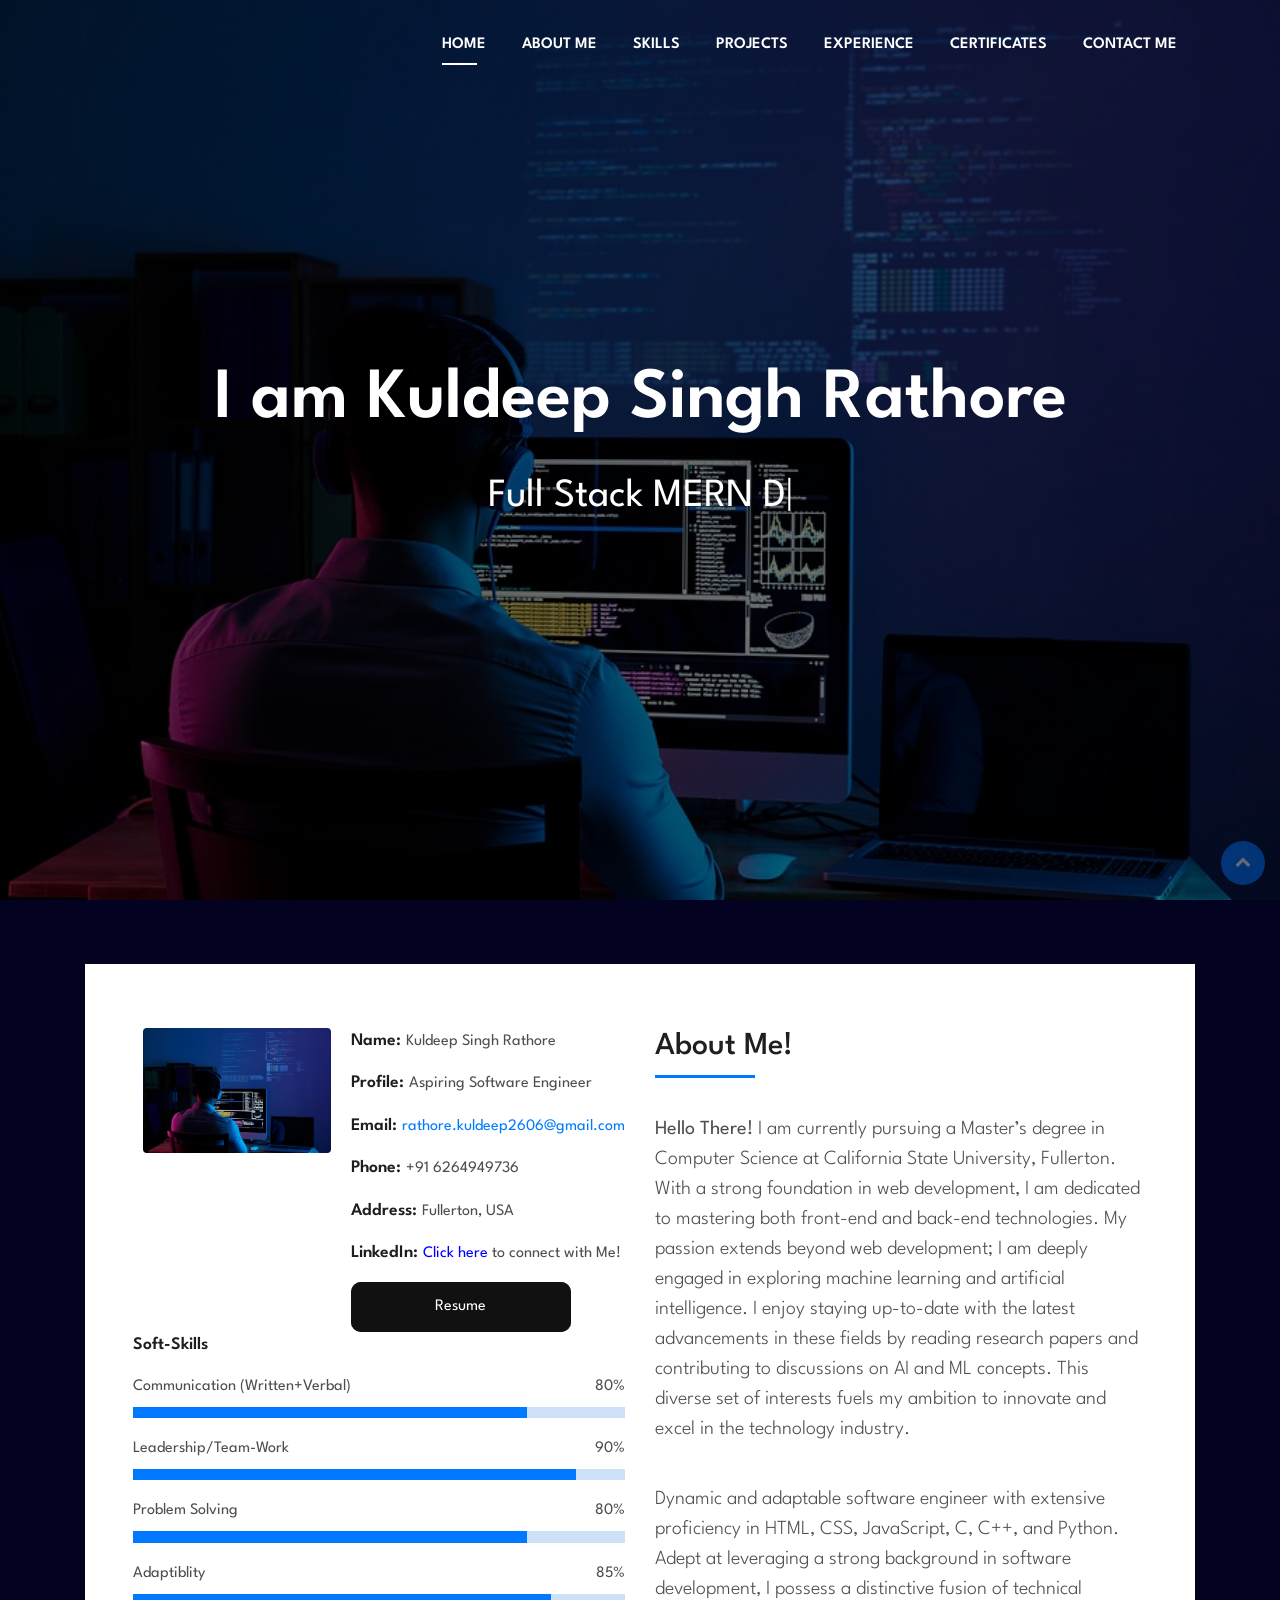
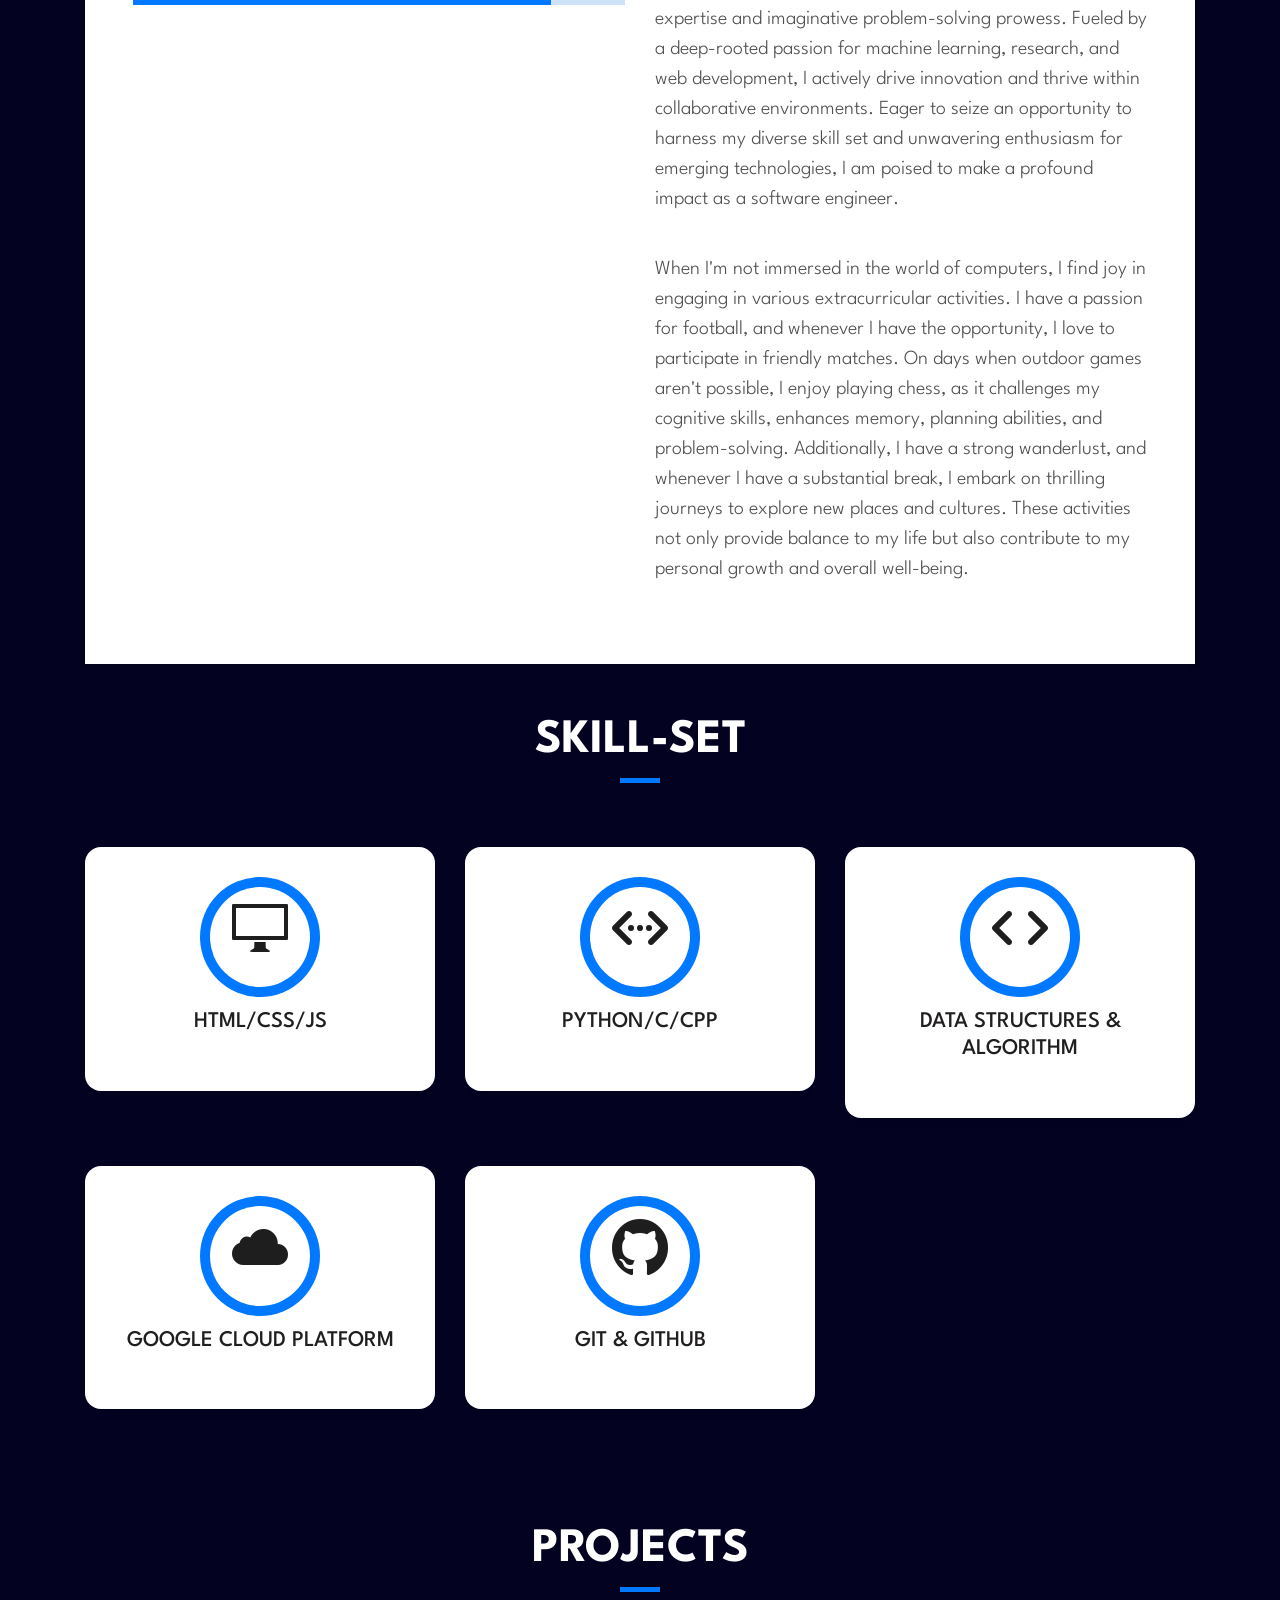
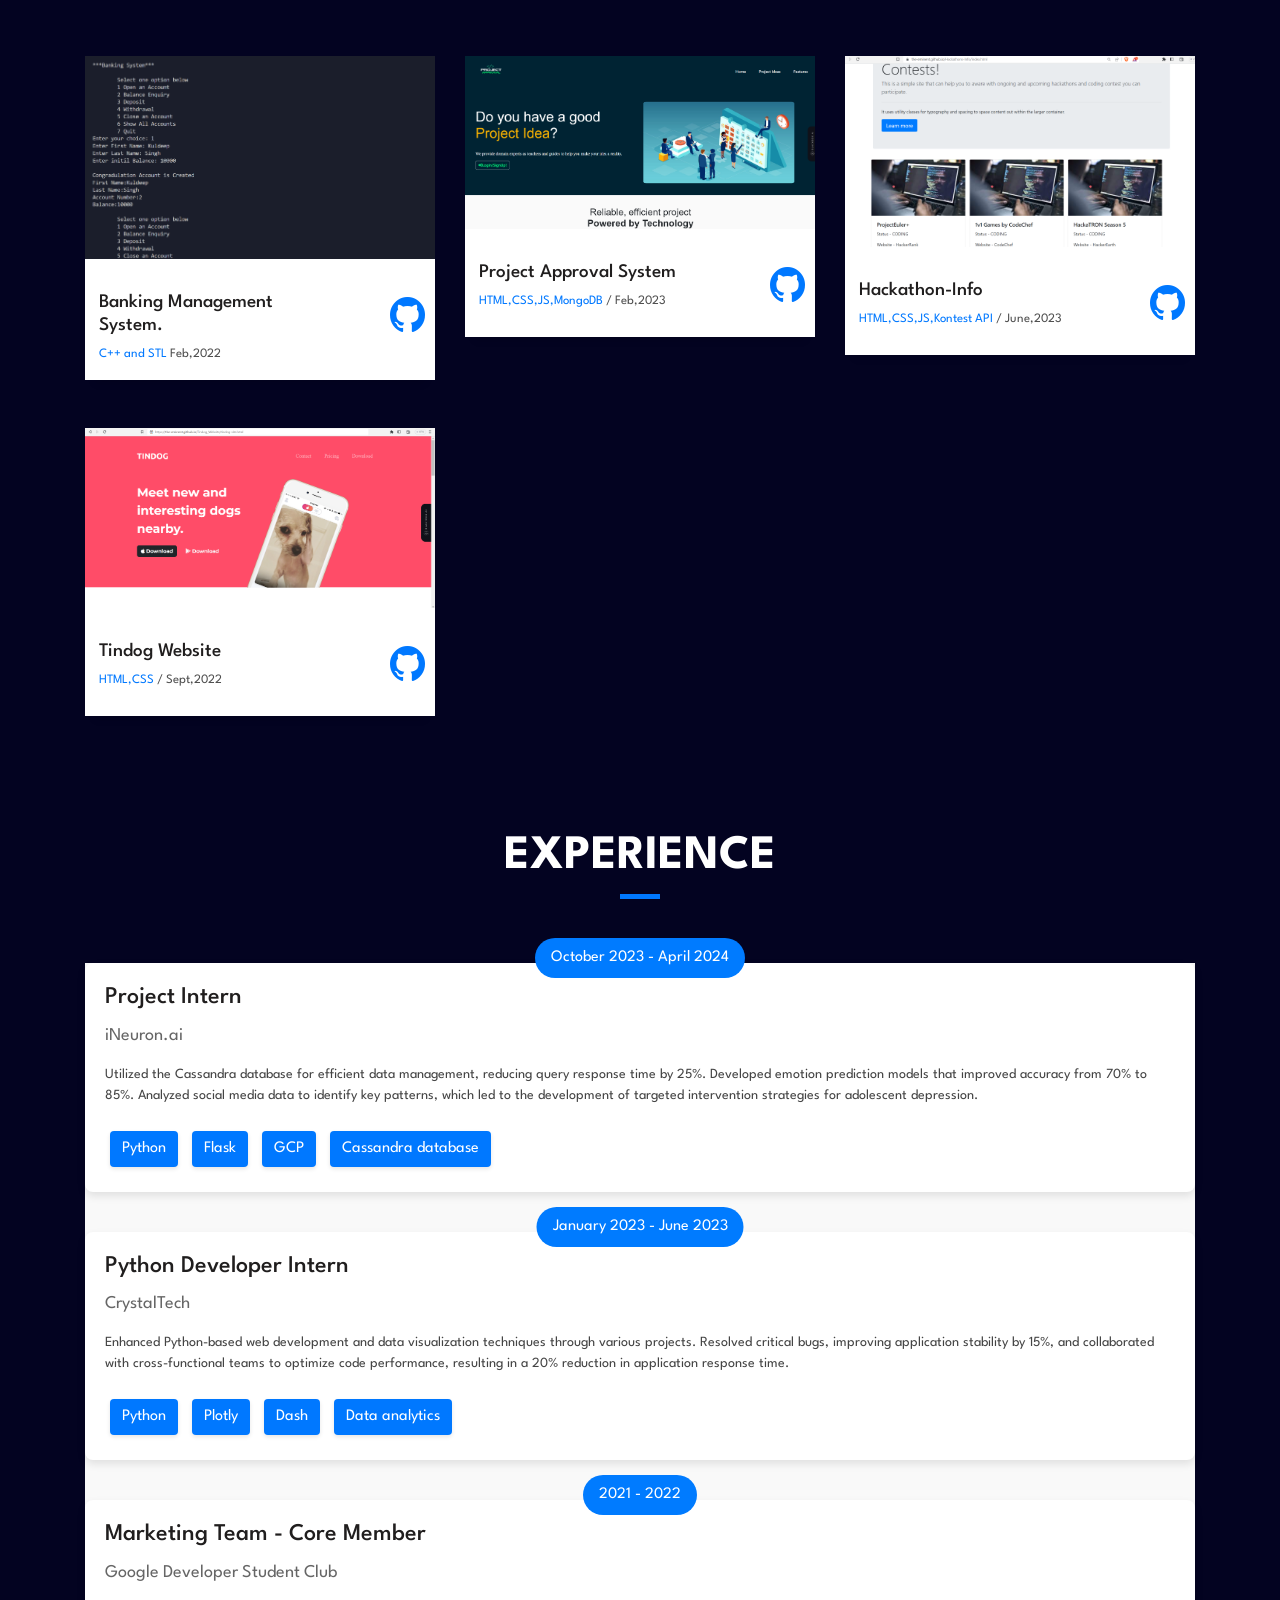
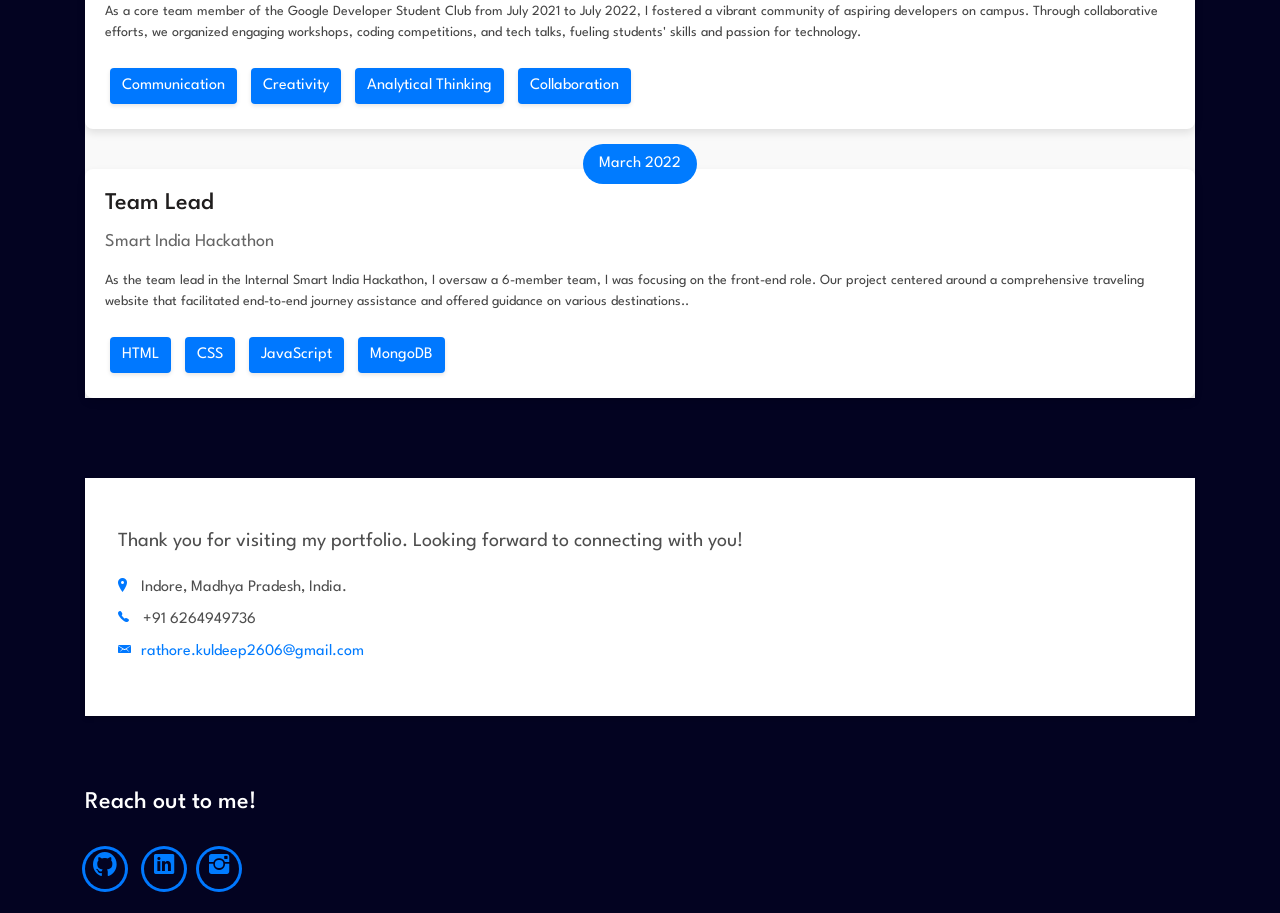
<file: index.html>
<!DOCTYPE html>
<html>

<head>
  <meta charset="utf-8">
  <!-- <meta name="viewport" content="width=device-width"> -->
  <title>Techfolio</title>
  <!-- <link href="style.css" rel="stylesheet" type="text/css" /> -->
  <meta content="width=device-width, initial-scale=1.0" name="viewport">
  <meta content="" name="keywords">
  <meta content="" name="description">

  <link href="portfolio-icon.png" rel="apple-touch-icon">
	<link rel="icon" href="portfolio-icon.png">
	<link rel="shortcut icon" type="image/x-icon" href="portfolio-icon.png">
  <link rel="preconnect" href="https://fonts.googleapis.com">
  <link rel="preconnect" href="https://fonts.gstatic.com" crossorigin>
  <link href="https://fonts.googleapis.com/css2?family=League+Spartan&display=swap" rel="stylesheet">

  <meta name="viewport" content="width=device-width, initial-scale=1, minimum-scale=1, maximum-scale=1" />
  <!-- Link Swiper's CSS -->
  <link rel="stylesheet" href="https://cdn.jsdelivr.net/npm/swiper@10/swiper-bundle.min.css" />

  <link href="lib/bootstrap/css/bootstrap.min.css" rel="stylesheet">

  <link href="lib/font-awesome/css/font-awesome.min.css" rel="stylesheet">
  <link href="lib/animate/animate.min.css" rel="stylesheet">
  <link href="lib/ionicons/css/ionicons.min.css" rel="stylesheet">
  <link href="lib/owlcarousel/assets/owl.carousel.min.css" rel="stylesheet">
  <link href="lib/lightbox/css/lightbox.min.css" rel="stylesheet">

  <link href="css/style1.css" rel="stylesheet">
</head>

<body id="page-top">
  <div class="main-content" id="mainContent">
    <nav class="navbar navbar-b navbar-trans navbar-expand-md fixed-top" id="mainNav">
      <div class="container">
        <button class="navbar-toggler collapsed" type="button" data-toggle="collapse" data-target="#navbarDefault"
          aria-controls="navbarDefault" aria-expanded="false" aria-label="Toggle navigation">
          <span></span>
          <span></span>
          <span></span>
        </button>
        <div class="navbar-collapse collapse justify-content-end" id="navbarDefault">
          <ul class="navbar-nav">
            <li class="nav-item">
              <a class="nav-link js-scroll active" href="#home">Home</a>
            </li>
            <li class="nav-item">
              <a class="nav-link js-scroll" href="#about">About Me</a>
            </li>
            <li class="nav-item">
              <a class="nav-link js-scroll" href="#service">Skills</a>
            </li>
            <li class="nav-item">
              <a class="nav-link js-scroll" href="#work">Projects</a>
            </li>
            <li class="nav-item">
              <a class="nav-link js-scroll" href="#blog">Experience</a>
            </li>
            <li class="nav-item">
              <a class="nav-link" href="https://the-eminent.github.io/Certificates/">Certificates</a>
            </li>
            <li class="nav-item">
              <a class="nav-link js-scroll" href="#contact">Contact me</a>
            </li>
          </ul>
        </div>
      </div>
    </nav>

    <div id="home" class="intro route bg-image" style="background-image: url(img/image1.jpg)">
      <div class="overlay-itro"></div>
      <div class="intro-content display-table">
        <div class="table-cell">
          <div class="container">
            <h1 class="intro-title mb-4">I am Kuldeep Singh Rathore</h1>
            <p class="intro-subtitle"><span class="text-slider-items">Full Stack MERN Developer,Competetive
                Programmer,ML-Enthusiast,Traveller,Footballer</span><strong class="text-slider"></strong></p>
          </div>
        </div>
      </div>
    </div>
    <!--/ Intro Skew End /-->

    <section id="about" class="about-mf sect-pt4 route">
      <div class="container">
        <div class="row">
          <div class="col-sm-12">
            <div class="box-shadow-full">
              <div class="row">
                <div class="col-md-6">
                  <div class="row">
                    <div class="col-sm-6 col-md-5">
                      <div class="about-img">
                        <img src="img/image1.jpg" class="img-fluid rounded b-shadow-a" alt="">
                      </div>
                    </div>
                    <div class="col-sm-6 col-md-7">
                      <div class="about-info">
                        <p><span class="title-s">Name: </span> <span>Kuldeep Singh Rathore</span></p>
                        <p><span class="title-s">Profile: </span> <span>Aspiring Software Engineer</span></p>
                        <p><span class="title-s">Email: </span> <span><a
                              href="mailto:rathore.kuldeep2606@gmail.com">rathore.kuldeep2606@gmail.com</a></span></p>
                        <p><span class="title-s">Phone: </span> <span>+91 6264949736</span></p>
                        <p><span class="title-s">Address: </span> <span>Fullerton, USA</span></p>
                        <p><span class="title-s">LinkedIn: </span> <span><a style="color:blue"
                              href=https://www.linkedin.com/in/kuldeepsinghrathore07>Click here</a> to connect with
                            Me!</span></p>
                        <a href="https://drive.google.com/file/d/1m9p5F6x8Uw0fYUp_jNMpNBwpiu8x79Dx/view?usp=sharing"><button
                            class="glow-on-hover" type="button">Resume</button></a>
                      </div>
                    </div>
                  </div>
                  <div class="skill-mf">
                    <p class="title-s">Soft-Skills</p>
                    <span>Communication (Written+Verbal)</span> <span class="pull-right">80%</span>
                    <div class="progress">
                      <div class="progress-bar" role="progressbar" style="width: 80%;" aria-valuenow="80"
                        aria-valuemin="0" aria-valuemax="100"></div>
                    </div>
                    <span>Leadership/Team-Work</span> <span class="pull-right">90%</span>
                    <div class="progress">
                      <div class="progress-bar" role="progressbar" style="width: 90%" aria-valuenow="90"
                        aria-valuemin="0" aria-valuemax="100"></div>
                    </div>
                    <span>Problem Solving</span> <span class="pull-right">80%</span>
                    <div class="progress">
                      <div class="progress-bar" role="progressbar" style="width: 80%" aria-valuenow="80"
                        aria-valuemin="0" aria-valuemax="100"></div>
                    </div>
                    <span>Adaptiblity</span> <span class="pull-right">85%</span>
                    <div class="progress">
                      <div class="progress-bar" role="progressbar" style="width: 85%" aria-valuenow="85"
                        aria-valuemin="0" aria-valuemax="100"></div>
                    </div>
                  </div>
                </div>
                <div class="col-md-6">
                  <div class="about-me pt-4 pt-md-0">
                    <div class="title-box-2">
                      <h5 class="title-left">
                        About Me!
                      </h5>
                    </div>
                    <p class="lead">
                      <b>Hello There!</b>
                      I am currently pursuing a Master’s degree in Computer Science at California State University, Fullerton. With a strong foundation in web development, I am dedicated to mastering both front-end and back-end technologies. My passion extends beyond web development; I am deeply engaged in exploring machine learning and artificial intelligence. I enjoy staying up-to-date with the latest advancements in these fields by reading research papers and contributing to discussions on AI and ML concepts. This diverse set of interests fuels my ambition to innovate and excel in the technology industry.
                    </p>
                    <br>
                    <p class="lead">
                      Dynamic and adaptable software engineer with extensive proficiency in HTML, CSS, JavaScript, C,
                      C++, and Python. Adept at leveraging a strong background in software development, I possess a
                      distinctive fusion of technical expertise and imaginative problem-solving prowess. Fueled by a
                      deep-rooted passion for machine learning, research, and web development, I actively drive
                      innovation and thrive within collaborative environments. Eager to seize an opportunity to harness
                      my diverse skill set and unwavering enthusiasm for emerging technologies, I am poised to make a
                      profound impact as a software engineer.
                    </p>
                    <br>
                    <p class="lead">
                      When I'm not immersed in the world of computers, I find joy in engaging in various extracurricular
                      activities. I have a passion for football, and whenever I have the opportunity, I love to
                      participate in friendly matches. On days when outdoor games aren't possible, I enjoy playing
                      chess, as it challenges my cognitive skills, enhances memory, planning abilities, and
                      problem-solving. Additionally, I have a strong wanderlust, and whenever I have a substantial
                      break, I embark on thrilling journeys to explore new places and cultures. These activities not
                      only provide balance to my life but also contribute to my personal growth and overall well-being.
                    </p>
                  </div>
                </div>
              </div>
            </div>
          </div>
        </div>
      </div>
    </section>

    <section id="service" class="services-mf route">
      <div class="container">
        <div class="row">
          <div class="col-sm-12">
            <div class="title-box text-center">
              <h3 class="title-a">
                Skill-Set
              </h3>
              <div class="line-mf"></div>
            </div>
          </div>
        </div>
        <div class="row">
          <div class="col-md-4">
            <div class="service-box">
              <div class="service-ico">
                <span class="ico-circle"><i class="ion-monitor"></i></span>
              </div>
              <div class="service-content">
                <h2 class="s-title">HTML/CSS/JS</h2>
              </div>
            </div>
          </div>
          <div class="col-md-4">
            <div class="service-box">
              <div class="service-ico">
                <span class="ico-circle"><i class="ion-code-working"></i></span>
              </div>
              <div class="service-content">
                <h2 class="s-title">PYTHON/C/CPP</h2>
              </div>
            </div>
          </div>
          <div class="col-md-4">
            <div class="service-box">
              <div class="service-ico">
                <span class="ico-circle"><i class="ion-code"></i></span>
              </div>
              <div class="service-content">
                <h2 class="s-title">Data Structures & Algorithm</h2>
              </div>
            </div>
          </div>
          <div class="col-md-4">
            <div class="service-box">
              <div class="service-ico">
                <span class="ico-circle"><i class="ion-cloud"></i></span>
              </div>
              <div class="service-content">
                <h2 class="s-title">Google Cloud Platform</h2>
              </div>
            </div>
          </div>
          <div class="col-md-4">
            <div class="service-box">
              <div class="service-ico">
                <span class="ico-circle"><i class="ion-social-github"></i></span>
              </div>
              <div class="service-content">
                <h2 class="s-title">Git & Github</h2>
              </div>
            </div>
          </div>
          <!-- <div class="col-md-4">
          <div class="service-box">
            <div class="service-ico">
              <span class="ico-circle"><i class="ion-lock-combination"></i></span>
            </div>
            <div class="service-content">
              <h2 class="s-title">Cyber Security</h2>
            </div>
          </div>
        </div> -->
        </div>
      </div>
    </section>

    <section id="work" class="portfolio-mf sect-pt4 route">
      <div class="container">
        <div class="row">
          <div class="col-sm-12">
            <div class="title-box text-center">
              <h3 class="title-a">
                Projects
              </h3>

              <div class="line-mf"></div>
            </div>
          </div>
        </div>
        <div class="row">
          <div class="col-md-4">
            <div class="work-box">
              <a href="https://github.com/The-Eminent/Banking_System" target="_blank">
                <div class="work-img">
                  <img src="img/banking_system.png" alt="banking system img" class="img-fluid">
                </div>
                <div class="work-content">
                  <div class="row">
                    <div class="col-sm-8">
                      <h2 class="w-title">Banking Management System.</h2>
                      <div class="w-more">
                        <span class="w-ctegory">C++ and STL</span>
                        <span class="w-date">Feb,2022 </span>
                      </div>
                    </div>
                    <div class="col-sm-4">
                      <div class="w-like">
                        <span class="ion-social-github"></span>
                      </div>
                    </div>
                  </div>
                </div>
              </a>
            </div>
          </div>
          <div class="col-md-4">
            <div class="work-box">
              <a href="https://the-eminent.github.io/Project-Approval_Web-App/landing-page.html" target="_blank">
                <div class="work-img">
                  <img src="img/project_approval.png" alt="project approval img" class="img-fluid">
                </div>
                <div class="work-content">
                  <div class="row">
                    <div class="col-sm-8">
                      <h2 class="w-title">Project Approval System</h2>
                      <div class="w-more">
                        <span class="w-ctegory">HTML,CSS,JS,MongoDB</span> / <span class="w-date">Feb,2023</span>
                      </div>
                    </div>
                    <div class="col-sm-4">
                      <div class="w-like">
                        <span class="ion-social-github"></span>
                      </div>
                    </div>
                  </div>
                </div>
              </a>
            </div>
          </div>
          <div class="col-md-4">
            <div class="work-box">
              <a href="https://the-eminent.github.io/Hackathons-Info/index.html" target="_blank">
                <div class="work-img">
                  <img src="img/hackathon-info.png" alt="hackathon-info img" class="img-fluid">
                </div>
                <div class="work-content">
                  <div class="row">
                    <div class="col-sm-8">
                      <h2 class="w-title">Hackathon-Info</h2>
                      <div class="w-more">
                        <span class="w-ctegory">HTML,CSS,JS,Kontest API</span> / <span class="w-date">June,2023</span>
                      </div>
                    </div>
                    <div class="col-sm-4">
                      <div class="w-like">
                        <span class="ion-social-github"></span>
                      </div>
                    </div>
                  </div>
                </div>
              </a>
            </div>
          </div>
          <div class="col-md-4">
            <div class="work-box">
              <a href="https://the-eminent.github.io/Tindog_Website/tindog-site.html" target="_blank">
                <div class="work-img">
                  <img src="img/tindog.png" alt="" class="img-fluid">
                </div>
                <div class="work-content">
                  <div class="row">
                    <div class="col-sm-8">
                      <h2 class="w-title">Tindog Website</h2>
                      <div class="w-more">
                        <span class="w-ctegory">HTML,CSS</span> / <span class="w-date">Sept,2022</span>
                      </div>
                    </div>
                    <div class="col-sm-4">
                      <div class="w-like">
                        <span class="ion-social-github"></span>
                      </div>
                    </div>
                  </div>
                </div>
              </a>
            </div>
          </div>

        </div>
      </div>
    </section>

    <section id="blog" class="blog-mf sect-pt4 route">
      <div class="container">
        <div class="row">
          <div class="col-sm-12">
            <div class="title-box text-center">
              <h3 class="title-a">
                Experience
              </h3>

              <div class="line-mf"></div>
            </div>
          </div>
        </div>
        <div>
          <section class="experience" id="experience">
            <div class="experience-container">
              <div class="experience-item">
                <span class="experience-date">October 2023 - April 2024</span>
                <h3>Project Intern</h3>
                <p class="company">iNeuron.ai</p>
                <p class="description">Utilized the Cassandra database for efficient data management, reducing query response time by 25%. Developed emotion prediction models that improved accuracy from 70% to 85%. Analyzed social media data to identify key patterns, which led to the development of targeted intervention strategies for adolescent depression.</p>
                <div class="skills">
                  <span>Python</span>
                  <span>Flask</span>
                  <span>GCP</span>
                  <span>Cassandra database</span>
                </div>
              </div>

              <div class="experience-item">
                <span class="experience-date">January 2023 - June 2023</span>
                <h3>Python Developer Intern</h3>
                <p class="company">CrystalTech</p>
                <p class="description">Enhanced Python-based web development and data visualization techniques through various projects. Resolved critical bugs, improving application stability by 15%, and collaborated with cross-functional teams to optimize code performance, resulting in a 20% reduction in application response time.</p>
                <div class="skills">
                  <span>Python</span>
                  <span>Plotly</span>
                  <span>Dash</span>
                  <span>Data analytics</span>
                </div>
              </div>

              <div class="experience-item">
                <span class="experience-date">2021 - 2022</span>
                <h3>Marketing Team - Core Member</h3>
                <p class="company">Google Developer Student Club</p>
                <p class="description">As a core team member of the Google Developer Student Club from July 2021 to July
                  2022, I fostered a vibrant community of aspiring developers on campus. Through collaborative efforts,
                  we organized engaging workshops, coding competitions, and tech talks, fueling students' skills and
                  passion for technology.</p>
                <div class="skills">
                  <span>Communication</span>
                  <span>Creativity</span>
                  <span>Analytical Thinking</span>
                  <span>Collaboration</span>
                </div>
              </div>
              <div class="experience-item">
                <span class="experience-date">March 2022</span>
                <h3>Team Lead</h3>
                <p class="company">Smart India Hackathon</p>
                <p class="description">As the team lead in the Internal Smart India Hackathon, I oversaw a 6-member
                  team, I was focusing on the front-end role. Our project centered around a comprehensive traveling
                  website that facilitated end-to-end journey assistance and offered guidance on various destinations..
                </p>
                <div class="skills">
                  <span>HTML</span>
                  <span>CSS</span>
                  <span>JavaScript</span>
                  <span>MongoDB</span>
                </div>
              </div>
              <!-- Add more experience items as needed -->
            </div>
          </section>

        </div>
      </div>
    </section>

    <!-- <div class="container" style="margin-bottom:60px; display: flex; justify-content: center;align-items: center;">
      <div class="card" style="width: 18rem;"">
      <img src=" img/SnackDown.png" class="card-img-top" alt="...">
        <div class="card-body">
          <h5 class="card-title">Card title</h5>
          <p class="card-text">Here you can check out most of the certificates which I earned.</p>
          <a href="#" class="btn btn-primary">Go somewhere</a>
        </div>
      </div>
    </div> -->


    <!-- <section class="paralax-mf footer-paralax bg-image sect-mt4 route"> -->
    <!-- style="background-image: url(img/krishnaSoniImage.jpg)" -->
    <!-- <div class="overlay-mf"></div> -->
    <div class="container">
      <div class="row">
        <div class="col-sm-12">
          <div class="contact-mf">
            <div id="contact" class="box-shadow-full">
              <div class="row">
                <!-- <div class="col-md-6">
                  <div class="title-box-2">
                    <h5 class="title-left">
                      Send a message
                    </h5>
                  </div>
                  <div>
                    <br>
                    <form action="mailto:krishna010502@gmail.com" method="post" role="form" class="contactForm" enctype="text/plain">
                      <div id="sendmessage">Your message has been sent. Thank you!</div>
                      <div id="errormessage"></div>
                      <div class="row">
                        <div class="col-md-12 mb-3">
                          <div class="form-group">
                            <input type="text" name="name" class="form-control" id="name" placeholder="Your Name" data-rule="minlen:4" data-msg="Please enter at least 4 chars" />
                            <div class="validation"></div>
                          </div>
                        </div>
                        <div class="col-md-12 mb-3">
                          <div class="form-group">
                            <input type="email" class="form-control" name="email" id="email" placeholder="Your Email" data-rule="email" data-msg="Please enter a valid email" />
                            <div class="validation"></div>
                          </div>
                        </div>
                        <div class="col-md-12 mb-3">
                          <div class="form-group">
                            <input type="text" class="form-control" name="subject" id="subject" placeholder="Subject" data-rule="minlen:4" data-msg="Please enter at least 8 chars of subject" />
                            <div class="validation"></div>
                          </div>
                        </div>
                        <div class="col-md-12 mb-3">
                          <div class="form-group">
                            <textarea class="form-control" name="message" rows="5" data-rule="required" data-msg="Please write something for us" placeholder="Message"></textarea>
                            <div class="validation"></div>
                          </div>
                        </div>
                        <div class="col-md-12">
                          <button type="submit" class="button button-a button-big button-rouded">Send Message</button>
                        </div>
                      </div>
                    </form>
                  </div>
                </div> -->
                <!-- <div class="col-md-6">
                  <div class="title-box-2 pt-4 pt-md-0">
                    <h5 class="title-left">
                      Get in Touch
                    </h5>
                  </div> -->
                <div class="more-info">
                  <p class="lead">
                    <b>Thank you for visiting my portfolio. Looking forward to connecting with you!</b>
                  </p>
                  <ul class="list-ico">
                    <li><span class="ion-ios-location"></span> Indore, Madhya Pradesh, India.</li>
                    <li><span class="ion-ios-telephone"></span> +91 6264949736</li>
                    <li><span class="ion-email"></span><a
                        href="mailto:rathore.kuldeep2606@gmail.com">rathore.kuldeep2606@gmail.com</a></li>
                  </ul>
                </div>

              </div>

            </div>

            <div class="socials">
              <h4 style="color:white";>Reach out to me!</h4>
              <br>
              <ul>
                <li><a href="https://github.com/The-Eminent"><span class="ico-circle"><i
                        class="ion-social-github"></i></span></a></li>
                <li><a href="https://www.linkedin.com/in/kuldeepsinghrathore07"><span class="ico-circle"><i
                        class="ion-social-linkedin"></i></span>
                  </a>
                <li>
                <li><a href="https://www.instagram.com/the._.eminent/"><span class="ico-circle"><i
                        class="ion-social-instagram"></i></span></a></li>
              </ul>
            </div>
          </div>
        </div>
      </div>
    </div>
  </div>
<!--   <footer>
    <div class="container">
      <div class="row">
        <div class="col-sm-12">
          <div class="copyright-box">
            <p class="copyright" style="color:RGB: (51, 51, 51)">&copy; Copyright <strong>Kuldeep Singh</strong>. All
              Rights
              Reserved.</p>

            <div class="credits" style="color:RGB: (51, 51, 51)">
              Designed by &hearts; Kuldeep Singh Rathore.
            </div>
          </div>
        </div>
      </div>
    </div>
  </footer>
  </section> -->

  <a href="#" class="back-to-top"><i class="fa fa-chevron-up"></i></a>
  <div id="preloader"></div>
  <div class="loader-wrapper">
        <div class="loader">
            <div class="loader loader--inner"></div>
        </div>
    </div>


  <script src="lib/jquery/jquery.min.js"></script>
  <script src="lib/jquery/jquery-migrate.min.js"></script>
  <script src="lib/popper/popper.min.js"></script>
  <script src="lib/bootstrap/js/bootstrap.min.js"></script>
  <script src="lib/easing/easing.min.js"></script>
  <script src="lib/counterup/jquery.waypoints.min.js"></script>
  <script src="lib/counterup/jquery.counterup.js"></script>
  <script src="lib/owlcarousel/owl.carousel.min.js"></script>
  <script src="lib/lightbox/js/lightbox.min.js"></script>
  <script src="lib/typed/typed.min.js"></script>
  <script src="contactform/contactform.js"></script>
  <script src="js/main.js"></script>
  </div>

  <script src="script.js"></script>
  <!-- Swiper JS -->
  <script src="https://cdn.jsdelivr.net/npm/swiper@10/swiper-bundle.min.js"></script>

  <!-- Initialize Swiper -->
  <script>
    var swiper = new Swiper(".mySwiper", {
      effect: "coverflow",
      grabCursor: true,
      centeredSlides: true,
      slidesPerView: "auto",
      coverflowEffect: {
        rotate: 50,
        stretch: 50,
        depth: 100,
        modifier: 1,
        slideShadows: true,
      },
      pagination: {
        el: ".swiper-pagination",
      },
    });
  </script>
</body>

</html>
</file>
<file: style.css>
/* 111111111111111111111111111111111111111 */

* {
  margin: 0;
  padding: 0;
  box-sizing: border-box;
}

html, body {
  height: 100%;
  width: 100%;
}

body {
  position: relative;
  overflow-x: hidden;
  line-height: 1.5;
  background: #171717;
  font-size: 14px;
  text-align: center;
  display: table;
  height: 100vh;
}
body .logo-wrap {
  position: absolute; 
   top: 50%;
  left: 51%; 
  transform: translate(-50%, -50%);
  width: 70%;
}
.st0 {
  stroke: #fff;
  fill: #fff;
  stroke-dasharray: 920;
  opacity: 1;
  -webkit-animation: 5s logo-animation cubic-bezier(0.67, 0.5, 0.175, 1);
          animation: 5s logo-animation cubic-bezier(0.67, 0.5, 0.175, 1) fadeIn;
  -webkit-animation-fill-mode:forwards;
          animation-fill-mode:forwards;
}

.st2 {
  font-size: 100px;
  letter-spacing: 15px;
}

@-webkit-keyframes logo-animation {
  0% {
    opacity: 0;
    fill: none;
    stroke-dasharray: 920;
  }
  30% {
    opacity: 1;
  }
  50% {
    fill: rgba(255, 255, 255, 0);
  }
  100% {
    opacity: 1;
    stroke-dasharray: 200;
    stroke: transparent;
    fill: white;
  }
}

@keyframes logo-animation {
  0% {
    opacity: 0;
    fill: none;
    stroke-dasharray: 920;
  }
  30% {
    opacity: 1;
  }
  50% {
    fill: rgba(255, 255, 255, 0);
  }
  100% {
    opacity: 1;
    stroke-dasharray: 200;
    stroke: transparent;
    fill: white;
  }
}









/* 22222222222222222222222222222222222 */


/* .landing-page, .main-site {
  height: 100vh;
  display: flex;
  justify-content: center;
  align-items: center;
  text-align: center;
  opacity: 0;
}

.landing-page {
  background-color: #222;
  color: #fff;
  animation: fadeIn 2s forwards;
}

.main-site {
  background-color: #fff;
  color: #222;
  display: none;
}

@keyframes fadeIn {
  0% {
    opacity: 0;
    transform: translateY(-20px);
  }
  100% {
    opacity: 1;
    transform: translateY(0);
  }
} */











/* 3333333333333333333333333333333 */

/* 
body {
  margin: 0;
  padding: 0;
  font-family: Arial, sans-serif;
  overflow: hidden;
} */

/* Add styles for the logo animation */
 /* .logo-animation {
  position: absolute;
   left: 0;
  right: 0;
  top: 0;
  bottom: 0;
  margin: auto;
  display: flex;
  flex-direction: column;
  justify-content: center;
  align-items: center;
  background-color: #222;
  color: #fff;
  
} */

/* .logo {
  font-size: 48px;
  font-weight: bold;
}

.slogan {
  font-size: 20px;
}  */

/* Add styles for the main content */
.main-content {
  display: none;
  /* padding: 20px; */
  background-color: #fff;
  color: #222;
  opacity: 0;
}

/* Add fade-in/fade-out animations */
@keyframes fadeInOut {
  0% {
    opacity: 1;
  }

  30% {
    opacity: 1;
  }

  100% {
    opacity: 0;
  }
}

@keyframes fadeIn {
  0% {
    opacity: 0;
  }

  100% {
    opacity: 1;
  }
}
</file>
<file: css/style1.css>
/*
  Theme Name: DevFolio
  Theme URL: https://bootstrapmade.com/devfolio-bootstrap-portfolio-html-template/
  Author: BootstrapMade.com
  License: https://bootstrapmade.com/license/
*/

/*======================================
//--//-->   STYLES GENERALES
======================================*/

body {
  background-color: #030321;
  color: #4e4e4e;
   /* position: relative; */
  overflow-x: hidden;
  /* line-height: 1.5; */
  /* background: #171717; */
  /* font-size: 14px; */
  /* text-align: center; */
  /* display: table; */
  height: 100vh;
  /* box-sizing: border-box; */
   /* background-color: #f5f5f5;
  color: #4e4e4e; */
    /* place-items: center; */
    /* display: grid; */
  /* font-family: var(--font-inter), ui-sans-serif, system-ui, -apple-system, BlinkMacSystemFont, "Segoe UI", Roboto, "Helvetica Neue", Arial, "Noto Sans", sans-serif, "Apple Color Emoji", "Segoe UI Emoji", "Segoe UI Symbol", "Noto Color Emoji";
    font-feature-settings: "ss03", "cv02", "cv11";
    font-variation-settings: normal; */
  /* font-family: 'Bree Serif', serif; */
  font-family: 'League Spartan', sans-serif;
}
html, body {
  height: 100%;
  width: 100%;
}

h1,
h2,
h3,
h4,
h5,
h6 {
  color: #201e1e;
}

a {
  /* color: #1e1e1e; */
  transition: all 0.5s ease-in-out;
}

a:hover {
  color: #0078ff;
  text-decoration: none;
  transition: all 0.5s ease-in-out;
}

.p-r {
  position: relative;
}

.color-a {
  color: #0078ff;
}

.color-d {
  color: #f5f5f5;
}

.color-text-a {
  color: #4e4e4e;
}

.box-shadow,
.paralax-mf,
.service-box,
.work-box,
.card-blog {
  box-shadow: 0 13px 8px -10px rgba(0, 0, 0, 0.1);
}

.box-shadow-a,
.button:hover {
  box-shadow: 0 0 0 4px #cde1f8;
}

.display-5 {
  font-size: 2.5rem;
  font-weight: 300;
  line-height: 1.1;
}

.display-6 {
  font-size: 2rem;
  font-weight: 300;
  line-height: 1.1;
}

.avatar {
  width: 32px;
  height: 32px;
  margin-right: 4px;
  overflow: hidden;
}

.bg-image {
  background-repeat: no-repeat;
  background-attachment: fixed;
  background-size: cover;
  background-position: center center;
}

.overlay-mf {
  background-color: #0078ff;
}

.overlay-mf {
  position: absolute;
  top: 0;
  left: 0px;
  padding: 0;
  height: 100%;
  width: 100%;
  opacity: .7;
}

.paralax-mf {
  position: relative;
  padding: 8rem 0;
}

.display-table {
  width: 100%;
  height: 100%;
  display: table;
}

.table-cell {
  display: table-cell;
  vertical-align: middle;
}

/*--/ Sections /--*/

.sect-4 {
  padding: 4rem 0;
}

.sect-pt4 {
  padding-top: 4rem;
}

.sect-mt4 {
  margin-top: 4rem;
}

/*--/ Title s /--*/

.title-s {
  font-weight: 600;
  color: #1e1e1e;
  font-size: 1.1rem;
}

/*--/ Title A /--*/

.title-box {
  margin-bottom: 4rem;
}

.title-a {
  font-size: 3rem;
  color:white;
  font-weight: bold;
  text-transform: uppercase;
}

.subtitle-a {
  color: #4e4e4e;
}

.line-mf {
  width: 40px;
  height: 5px;
  background-color: #0078ff;
  margin: 0 auto;
}

/*--/ Title Left /--*/

.title-box-2 {
  margin-bottom: 3rem;
}

.title-left {
  font-size: 2rem;
  position: relative;
}

.title-left:before {
  content: '';
  position: absolute;
  height: 3px;
  background-color: #0078ff;
  width: 100px;
  bottom: -12px;
}

/*------/ Box /------*/

.box-pl2 {
  padding-left: 2rem;
}

.box-shadow-full {
  padding: 3rem 1.25rem;
  position: relative;
  background-color: #fff;
  margin-bottom: 3rem;
  z-index: 2;
  box-shadow: 0 1px 1px 0 rgba(0, 0, 0, 0.06), 0 2px 5px 0 rgba(0, 0, 0, 0.2);
}

/*------/ Socials /------*/

.socials {
  padding: 1.5rem 0;
}

.socials ul li {
  display: inline-block;
}

.socials .ico-circle {
  height: 40px;
  width: 40px;
  font-size: 1.7rem;
  border-radius: 50%;
  line-height: 1.4;
  margin: 0 15px 0 0;
  box-shadow: 0 0 0 3px #0078ff;
  transition: all 500ms ease;
}

.socials .ico-circle:hover {
  background-color: #0078ff;
  color: #fff;
  box-shadow: 0 0 0 3px #cde1f8;
  transition: all 500ms ease;
}

/*------/ Ul resect /------*/

.ul-resect,
.socials ul,
.list-ico,
.blog-wrapper .post-meta ul,
.box-comments .list-comments,
.widget-sidebar .list-sidebar,
.widget-tags ul {
  list-style: none;
  padding-left: 0;
  margin-bottom: 0;
}

.list-ico {
  line-height: 2;
}

.list-ico span {
  color: #0078ff;
  margin-right: 10px;
}

/*------/ Ico Circle /------*/

.ico-circle {
  height: 100px;
  width: 100px;
  font-size: 2rem;
  border-radius: 50%;
  line-height: 1.55;
  margin: 0 auto;
  text-align: center;
  box-shadow: 0 0 0 10px #0078ff;
  display: block;
}

/*------/ Owl Carousel /------*/

.owl-theme .owl-dots {
  text-align: center;
  margin-top: 18px;
}

.owl-theme .owl-dots .owl-dot {
  display: inline-block;
}

.owl-theme .owl-dots .owl-dot span {
  width: 18px;
  height: 7px;
  margin: 5px 5px;
  background: #cde1f8;
  border: 0px solid #cde1f8;
  display: block;
  transition: all 0.6s ease-in-out;
  cursor: pointer;
}

.owl-theme .owl-dots .owl-dot:hover span {
  background-color: #cde1f8;
}

.owl-theme .owl-dots .owl-dot.active span {
  background-color: #1B1B1B;
  width: 25px;
}

/*--/ Scrolltop s /--*/

.scrolltop-mf {
  position: relative;
  display: none;
}

.scrolltop-mf span {
  z-index: 999;
  position: fixed;
  width: 42px;
  height: 42px;
  background-color: #0078ff;
  opacity: .7;
  font-size: 1.6rem;
  line-height: 1.5;
  text-align: center;
  color: #fff;
  top: auto;
  left: auto;
  right: 30px;
  bottom: 50px;
  cursor: pointer;
  border-radius: 50%;
}

/* Back to top button */

.back-to-top {
  position: fixed;
  display: none;
  background: #0078ff;
  color: #fff;
  width: 44px;
  height: 44px;
  text-align: center;
  line-height: 1;
  font-size: 16px;
  border-radius: 50%;
  right: 15px;
  bottom: 15px;
  transition: background 0.5s;
  z-index: 11;
}

.back-to-top i {
  padding-top: 12px;
  color: #fff;
}

/* Prelaoder */

#preloader {
  position: fixed;
  top: 0;
  left: 0;
  right: 0;
  bottom: 0;
  z-index: 9999;
  overflow: hidden;
  background: #fff;
}

#preloader:before {
  content: "";
  position: fixed;
  top: calc(50% - 30px);
  left: calc(50% - 30px);
  border: 6px solid #f2f2f2;
  border-top: 6px solid #0078ff;
  border-radius: 50%;
  width: 60px;
  height: 60px;
  -webkit-animation: animate-preloader 1s linear infinite;
  animation: animate-preloader 1s linear infinite;
}

@-webkit-keyframes animate-preloader {
  0% {
    -webkit-transform: rotate(0deg);
    transform: rotate(0deg);
  }

  100% {
    -webkit-transform: rotate(360deg);
    transform: rotate(360deg);
  }
}

@keyframes animate-preloader {
  0% {
    -webkit-transform: rotate(0deg);
    transform: rotate(0deg);
  }

  100% {
    -webkit-transform: rotate(360deg);
    transform: rotate(360deg);
  }
}

/* .loader-wrapper {
    width: 50px;
    height: 50px;
}
.loader {
    width: 100%;
    height: 100%;
    border: 3px solid #162534;
    border-top-color: #2CD9FF;
    border-bottom-color: #7EFFB2;
    border-radius: 50%;
    animation: rotate 5s linear infinite;
}
.loader--inner {
    border-top-color: #7EFFB2;
    border-bottom-color: #2CD9FF;
    animation-duration: 2s;
}
@keyframes rotate {
    0% {
        transform: scale(1) rotate(360deg);
    }
    50% {
        transform: scale(.8) rotate(-360deg);
    }
    100% {
        transform: scale(1) rotate(360deg);
    }
} */

/*======================================
//--//-->   NAVBAR
======================================*/

.navbar-b {
  transition: all .5s ease-in-out;
  background-color: transparent;
  padding-top: 1.563rem;
  padding-bottom: 1.563rem;
}

.navbar-b.navbar-reduce {
  box-shadow: 0px 6px 9px 0px rgba(0, 0, 0, 0.06);
}

.navbar-b.navbar-trans .nav-item,
.navbar-b.navbar-reduce .nav-item {
  position: relative;
  padding-right: 10px;
  padding-left: 0;
}

.navbar-b.navbar-trans .nav-link,
.navbar-b.navbar-reduce .nav-link {
  color: #fff;
  text-transform: uppercase;
  font-weight: 600;
}

.navbar-b.navbar-trans .nav-link:before,
.navbar-b.navbar-reduce .nav-link:before {
  content: '';
  position: absolute;
  margin-left: 0px;
  width: 0%;
  bottom: 0;
  left: 0;
  height: 2px;
  transition: all 500ms ease;
}

.navbar-b.navbar-trans .nav-link:hover,
.navbar-b.navbar-reduce .nav-link:hover {
  color: #1B1B1B;
}

.navbar-b.navbar-trans .nav-link:hover:before,
.navbar-b.navbar-reduce .nav-link:hover:before {
  width: 35px;
}

.navbar-b.navbar-trans .show > .nav-link:before,
.navbar-b.navbar-trans .active > .nav-link:before,
.navbar-b.navbar-trans .nav-link.show:before,
.navbar-b.navbar-trans .nav-link.active:before,
.navbar-b.navbar-reduce .show > .nav-link:before,
.navbar-b.navbar-reduce .active > .nav-link:before,
.navbar-b.navbar-reduce .nav-link.show:before,
.navbar-b.navbar-reduce .nav-link.active:before {
  width: 35px;
}

.navbar-b.navbar-trans .nav-link:before {
  background-color: #fff;
}

.navbar-b.navbar-trans .nav-link:hover {
  color: #fff;
}

.navbar-b.navbar-trans .show > .nav-link,
.navbar-b.navbar-trans .active > .nav-link,
.navbar-b.navbar-trans .nav-link.show,
.navbar-b.navbar-trans .nav-link.active {
  color: #fff;
}

.navbar-b.navbar-reduce {
  transition: all .5s ease-in-out;
  background-color: #fff;
  padding-top: 15px;
  padding-bottom: 15px;
}

.navbar-b.navbar-reduce .nav-link {
  color: #0078ff;
}

.navbar-b.navbar-reduce .nav-link:before {
  background-color: #0078ff;
}

.navbar-b.navbar-reduce .nav-link:hover {
  color: #0078ff;
}

.navbar-b.navbar-reduce .show > .nav-link,
.navbar-b.navbar-reduce .active > .nav-link,
.navbar-b.navbar-reduce .nav-link.show,
.navbar-b.navbar-reduce .nav-link.active {
  color: #0078ff;
}

.navbar-b.navbar-reduce .navbar-brand {
  color: #0078ff;
}

.navbar-b.navbar-reduce .navbar-toggler span {
  background-color: #1B1B1B;
}

.navbar-b .navbar-brand {
  color: #fff;
  font-size: 1.6rem;
  font-weight: 600;
}

.navbar-b .navbar-nav .dropdown-item.show .dropdown-menu,
.navbar-b .dropdown.show .dropdown-menu,
.navbar-b .dropdown-btn.show .dropdown-menu {
  -webkit-transform: translate3d(0px, 0px, 0px);
  transform: translate3d(0px, 0px, 0px);
  visibility: visible !important;
}

.navbar-b .dropdown-menu {
  margin: 1.12rem 0 0;
  border-radius: 0;
}

.navbar-b .dropdown-menu .dropdown-item {
  padding: .7rem 1.7rem;
  transition: all 500ms ease;
}

.navbar-b .dropdown-menu .dropdown-item:hover {
  background-color: #0078ff;
  color: #fff;
  transition: all 500ms ease;
}

.navbar-b .dropdown-menu .dropdown-item.active {
  background-color: #0078ff;
}

/*--/ Hamburger Navbar /--*/

.navbar-toggler {
  position: relative;
}

.navbar-toggler:focus,
.navbar-toggler:active {
  outline: 0;
}

.navbar-toggler span {
  display: block;
  background-color: #fff;
  height: 3px;
  width: 25px;
  margin-top: 4px;
  margin-bottom: 4px;
  -webkit-transform: rotate(0deg);
  transform: rotate(0deg);
  left: 0;
  opacity: 1;
}

.navbar-toggler span:nth-child(1),
.navbar-toggler span:nth-child(3) {
  transition: -webkit-transform .35s ease-in-out;
  transition: transform .35s ease-in-out;
  transition: transform .35s ease-in-out, -webkit-transform .35s ease-in-out;
}

.navbar-toggler:not(.collapsed) span:nth-child(1) {
  position: absolute;
  left: 12px;
  top: 10px;
  -webkit-transform: rotate(135deg);
  transform: rotate(135deg);
  opacity: 0.9;
}

.navbar-toggler:not(.collapsed) span:nth-child(2) {
  height: 12px;
  visibility: hidden;
  background-color: transparent;
}

.navbar-toggler:not(.collapsed) span:nth-child(3) {
  position: absolute;
  left: 12px;
  top: 10px;
  -webkit-transform: rotate(-135deg);
  transform: rotate(-135deg);
  opacity: 0.9;
}

/*======================================
//--//-->   INTRO
======================================*/

.intro {
  height: 100vh;
  position: relative;
  color: #fff;
}

.intro .intro-content {
  text-align: center;
  position: absolute;
}

.intro .overlay-itro {
  background-color: rgba(0, 0, 0, 0.6);
  position: absolute;
  top: 0;
  left: 0px;
  padding: 0;
  height: 100%;
  width: 100%;
  opacity: .9;
}

.intro .intro-title {
  color: #fff;
  font-weight: 600;
  font-size: 3rem;
}

.intro .intro-subtitle {
  font-size: 1.5rem;
  font-weight: 300;
}

.intro .text-slider-items {
  display: none;
}

.intro-single {
  height: 350px;
}

.intro-single .intro-content {
  margin-top: 30px;
}

.intro-single .intro-title {
  text-transform: uppercase;
  font-size: 3rem;
}

.intro-single .breadcrumb {
  background-color: transparent;
  color: #0078ff;
}

.intro-single .breadcrumb .breadcrumb-item:before {
  color: #cde1f8;
}

.intro-single .breadcrumb .breadcrumb-item.active {
  color: #cde1f8;
}

.intro-single .breadcrumb a {
  color: #fff;
}

/*======================================
//--//-->   ABOUT
======================================*/

.about-mf .box-shadow-full {
  padding-top: 4rem;
  padding-bottom: 4rem;
}

.about-mf .about-img {
  margin-bottom: 2rem;
}

.about-mf .about-img img {
  margin-left: 10px;
}

.skill-mf span {
  color: #4e4e4e;
}

.skill-mf .progress {
  background-color: #cde1f8;
  margin: .5rem 0 1.2rem 0;
  border-radius: 0;
  height: .7rem;
}

.skill-mf .progress .progress-bar {
  height: .7rem;
  background-color: #0078ff;
}

/*======================================
//--//-->   SERVICES
======================================*/

.service-box {
  background-color: #fff;
  padding: 2.5rem 1.3rem;
  border-radius: 1rem;
  margin-bottom: 3rem;
}

.service-box:hover .ico-circle {
  transition: all 500ms ease;
  color: #fff;
  background-color: #0078ff;
  box-shadow: 0 0 0 10px #cde1f8;
}

.service-box .service-ico {
  margin-bottom: 1rem;
  color: #1e1e1e;
}

.service-box .ico-circle {
  transition: all 500ms ease;
  font-size: 4rem;
}

.service-box .s-title {
  font-size: 1.4rem;
  text-transform: uppercase;
  text-align: center;
  padding: .4rem 0;
}

.service-box .s-description {
  color: #4e4e4e;
}

/*======================================
//--//-->   COUNTER
======================================*/

.counter-box {
  color: #fff;
  text-align: center;
}

.counter-ico {
  margin-bottom: 1rem;
}

.counter-ico .ico-circle {
  height: 60px;
  width: 60px;
  line-height: 1.8;
  box-shadow: 0 0 0 10px #cde1f8;
}

.counter-num .counter {
  font-size: 2rem;
  margin-bottom: 0;
}

/*======================================
//--//-->   PORTFOLIO
======================================*/

.work-box {
  margin-bottom: 3rem;
  -webkit-backface-visibility: hidden;
  backface-visibility: hidden;
  background-color: #fff;
}

.work-box:hover img {
  -webkit-transform: scale(1.3);
  transform: scale(1.3);
}

.work-img {
  display: block;
  overflow: hidden;
}

.work-img img {
  transition: all 1s;
}

.work-content {
  padding: 2rem 3% 1rem 4%;
}

.work-content .w-more {
  color: #4e4e4e;
  font-size: .8rem;
}

.work-content .w-more .w-ctegory {
  color: #0078ff;
}

.work-content .w-like {
  font-size: 2.5rem;
  color: #0078ff;
  float: right;
}

.work-content .w-like a {
  color: #0078ff;
}

.work-content .w-like .num-like {
  font-size: .7rem;
}

.w-title {
  font-size: 1.2rem;
}

/*======================================
//--//-->   TESTIMONIALS
======================================*/

.testimonials .owl-carousel .owl-item img {
  width: auto;
}

.testimonial-box {
  color: #fff;
  text-align: center;
}

.testimonial-box .author-test {
  margin-top: 1rem;
}

.testimonial-box .author-test img {
  margin: 0 auto;
}

.testimonial-box .author {
  color: #fff;
  text-transform: uppercase;
  font-weight: 600;
  margin: 1rem 0;
  display: block;
  font-size: 1.4rem;
}

.testimonial-box .comit {
  font-size: 2rem;
  color: #0078ff;
  background-color: #fff;
  width: 52px;
  height: 52px;
  display: block;
  margin: 0 auto;
  border-radius: 50%;
  line-height: 1.6;
}

/*======================================
//--//-->   BLOG
======================================*/

.card-blog .card-body {
  position: relative;
}

.card-blog .card-category-box {
  position: absolute;
  text-align: center;
  top: -16px;
  left: 15px;
  right: 15px;
  line-height: 25px;
  overflow: hidden;
}

.card-blog .card-category {
  display: inline-block;
  color: #fff;
  padding: 0 15px 5px;
  overflow: hidden;
  background-color: #0078ff;
  border-radius: 4px;
}

.card-blog .card-category .category {
  color: #fff;
  display: inline-block;
  text-transform: uppercase;
  font-size: .7rem;
  letter-spacing: .1px;
  margin-bottom: 0;
}

.card-blog .card-title {
  font-size: 1.3rem;
  margin-top: .6rem;
}

.card-blog .card-description {
  color: #4e4e4e;
}

.card-blog .post-author {
  display: inline-block;
}

.card-blog .post-date {
  color: #4e4e4e;
  display: inline-block;
  float: right;
}

/*======================================
//--//-->   BLOG-SINGLE
======================================*/

.post-box,
.form-comments,
.box-comments,
.widget-sidebar {
  padding: 2rem;
  background-color: #fff;
  margin-bottom: 3rem;
}

.blog-wrapper .article-title {
  font-size: 1.5rem;
}

.blog-wrapper .post-meta {
  margin: 1rem 0;
}

.blog-wrapper .post-meta ul {
  border-left: 4px solid #0078ff;
  margin-top: 1rem;
}

.blog-wrapper .post-meta ul li {
  display: inline-block;
  margin-left: 15px;
}

.blog-wrapper .post-meta ul a {
  color: #0078ff;
}

.blog-wrapper .post-meta ul span {
  color: #1e1e1e;
}

.blog-wrapper .blockquote {
  border-left: 4px solid #0078ff;
  padding: 18px;
  font-style: italic;
}

/*------/ Comments /------*/

.box-comments .list-comments li {
  padding-bottom: 40px;
}

.box-comments .list-comments .comment-avatar {
  display: table-cell;
  vertical-align: top;
}

.box-comments .list-comments .comment-avatar img {
  width: 80px;
  height: 80px;
}

.box-comments .list-comments .comment-author {
  font-size: 1.3rem;
}

.box-comments .list-comments .comment-details {
  display: table-cell;
  vertical-align: top;
  padding-left: 25px;
}

.box-comments .list-comments a {
  color: #0078ff;
}

.box-comments .list-comments span {
  color: #1e1e1e;
  font-style: italic;
}

.box-comments .comment-children {
  margin-left: 40px;
}

/*------/ Sidebar /------*/

.widget-sidebar .sidebar-title {
  font-size: 1.6rem;
  font-weight: 600;
  border-left: 5px solid #0078ff;
  padding-left: 15px;
  text-transform: uppercase;
  margin-bottom: 1.5rem;
}

.widget-sidebar .list-sidebar li {
  position: relative;
  padding: 6px 0 6px 24px;
}

.widget-sidebar .list-sidebar li:before {
  position: absolute;
  content: "";
  width: 10px;
  height: 1px;
  left: 0;
  background-color: #0078ff;
  top: 20px;
}

.sidebar-search input {
  background-color: #fff;
  border-radius: 0;
  transition: all 0.5s ease-in-out;
}

.sidebar-search .btn-search {
  background-color: #0078ff;
  border-color: #0078ff;
  border-radius: 0;
  padding-left: 20px;
  padding-right: 20px;
}

.widget-tags ul li {
  display: inline-block;
  background-color: #0078ff;
  padding: .2rem .6rem;
  margin-bottom: .5rem;
  border-radius: 15px;
}

.widget-tags ul li a {
  color: #fff;
}

/*======================================
//--//-->   CONTACT
======================================*/

.footer-paralax {
  padding: 4rem 0 0 0;
}

/* .contact-mf {
  margin-top: 4rem;
} */

/*======================================
//--//-->   FOOTER
======================================*/

footer {
  text-align: center;
  color: #fff;
  padding-bottom: 4rem;
}

footer .copyright {
  margin-bottom: .3rem;
}

footer .credits {
  margin-bottom: 0;
}

footer .credits a {
  color: #fff;
}

/*======================================
//--//-->   CONtaCT FORM
======================================*/

#sendmessage {
  color: #0078ff;
  border: 1px solid #0078ff;
  display: none;
  text-align: center;
  padding: 15px;
  font-weight: 600;
  margin-bottom: 15px;
}

#errormessage {
  color: red;
  display: none;
  border: 1px solid red;
  text-align: center;
  padding: 15px;
  font-weight: 600;
  margin-bottom: 15px;
}

#sendmessage.show,
#errormessage.show,
.show {
  display: block;
}

.validation {
  color: red;
  display: none;
  margin: 0 0 20px;
  font-weight: 400;
  font-size: 13px;
}

/*======================================
//--//-->   BUTTON
======================================*/

.button {
  display: inline-block;
  padding: .3rem .6rem;
  text-align: center;
  vertical-align: middle;
  -webkit-user-select: none;
  -moz-user-select: none;
  -ms-user-select: none;
  user-select: none;
  font-size: 1rem;
  border-radius: .3rem;
  border: 1px solid transparent;
  transition: all 500ms ease;
  cursor: pointer;
}

.button:focus {
  outline: 0;
}

.button:hover {
  background-color: #0062d3;
  color: #fff;
  transition: all 500ms ease;
}

.button-a {
  background-color: #0078ff;
  color: #fff;
  border-color: #cde1f8;
}

.button-big {
  padding: .9rem 2.3rem;
  font-size: 1.2rem;
}

.button-rouded {
  border-radius: 5rem;
}

.btn-lg {
  padding: .5rem 1rem;
  font-size: 1.25rem;
  line-height: 1.5;
  border-radius: .3rem;
}

@media (min-width: 577px) {
  .counter-box {
    margin-bottom: 1.8rem;
  }
}

@media (min-width: 767px) {
  .about-mf .box-pl2 {
    margin-top: 3rem;
    padding-left: 0rem;
  }

  .card-blog {
    margin-bottom: 3rem;
  }

  .contact-mf .box-pl2 {
    margin-top: 3rem;
    padding-left: 0rem;
  }
}

@media (min-width: 768px) {
  .box-shadow-full {
    padding: 3rem;
  }

  .navbar-b.navbar-trans .nav-item,
  .navbar-b.navbar-reduce .nav-item {
    padding-left: 10px;
  }

  .navbar-b.navbar-trans .nav-link:before,
  .navbar-b.navbar-reduce .nav-link:before {
    margin-left: 18px;
  }

  .intro .intro-title {
    font-size: 4.5rem;
  }

  .intro .intro-subtitle {
    font-size: 2.5rem;
  }

  .intro-single .intro-title {
    font-size: 3.5rem;
  }

  .testimonial-box .description {
    padding: 0 5rem;
  }

  .post-box,
  .form-comments,
  .box-comments,
  .widget-sidebar {
    padding: 3rem;
  }

  .blog-wrapper .article-title {
    font-size: 1.9rem;
  }

  .box-comments .list-comments .comment-author {
    font-size: 1.5rem;
  }
}

@media (min-width: 992px) {
  .testimonial-box .description {
    padding: 0 8rem;
  }
}

@media (min-width: 1200px) {
  .testimonial-box .description {
    padding: 0 13rem;
  }
}

@media (max-width: 1024px) {
  .bg-image {
    background-attachment: scroll;
  }
}

@media (max-width: 768px) {
  .back-to-top {
    bottom: 15px;
  }
}


/* experience section */


.experience {
  /* padding: 0 0 80px 0; */
  margin-bottom: 80px;
  background-color: #f9f9f9;
}

.experience-container {
  max-width: 1200px;
  margin: 0 auto;
}

.experience-item {
  position: relative;
  padding: 20px;
  margin-bottom: 40px;
  border-radius: 8px;
  box-shadow: 0 4px 8px rgba(0, 0, 0, 0.1);
  background-color: #fff;
}

.experience-date {
  position: absolute;
  top: -25px;
  left: 50%;
  transform: translateX(-50%);
  background-color: #007bff;
  color: #fff;
  padding: 8px 16px;
  border-radius: 20px;
}

.experience-item h3 {
  font-size: 24px;
  margin-bottom: 10px;
}

.experience-item .company {
  color: #666;
  font-size: 18px;
  margin-bottom: 15px;
}

.experience-item .description {
  font-size: 14px;
  color: #444;
}

.skills {
  margin-top: 20px;
}

.skills span {
  display: inline-block;
  padding: 6px 12px;
  margin: 5px;
  /* background-color: #007bff; */
  background-color:#0078ff;
  border-radius: 4px;
  color: #fff;
  box-shadow: 0 2px 4px rgba(0, 0, 0, 0.1);
  transition: box-shadow 0.3s;
}

.skills span:hover {
  box-shadow: 0 4px 8px rgba(0, 0, 0, 0.2);
}

/* resume effect */
.glow-on-hover {
    width: 220px;
    height: 50px;
    border: none;
    outline: none;
    color: #fff;
    background: #1c213f;
    cursor: pointer;
    position: relative;
    z-index: 0;
    border-radius: 10px;
}

.glow-on-hover:before {
    content: '';
    background: linear-gradient(45deg, #ff0000, #ff7300, #fffb00, #48ff00, #00ffd5, #002bff, #7a00ff, #ff00c8, #ff0000);
    position: absolute;
    top: -2px;
    left:-2px;
    background-size: 400%;
    z-index: -1;
    filter: blur(5px);
    width: calc(100% + 4px);
    height: calc(100% + 4px);
    animation: glowing 20s linear infinite;
    opacity: 0;
    transition: opacity .3s ease-in-out;
    border-radius: 10px;
}

.glow-on-hover:active {
    color: #000
}

.glow-on-hover:active:after {
    background: transparent;
}

.glow-on-hover:hover:before {
    opacity: 1;
}

.glow-on-hover:after {
    z-index: -1;
    content: '';
    position: absolute;
    width: 100%;
    height: 100%;
    background: #111;
    left: 0;
    top: 0;
    border-radius: 10px;
}

@keyframes glowing {
    0% { background-position: 0 0; }
    50% { background-position: 400% 0; }
    100% { background-position: 0 0; }
}


/* certificates */
/* .parent_swiper{
  position: relative;
      height: 100%;
      margin: 0;
      padding: 0;
}
.swiper {
      width: 100%;
      padding-top: 50px;
      padding-bottom: 50px;
    }

    .swiper-slide {
      background-position: center;
      background-size: cover;
      width: 50%;
      height: 50%;
    }

    .swiper-slide img {
      display: block;
      width: 100%;
    } */
</file>
